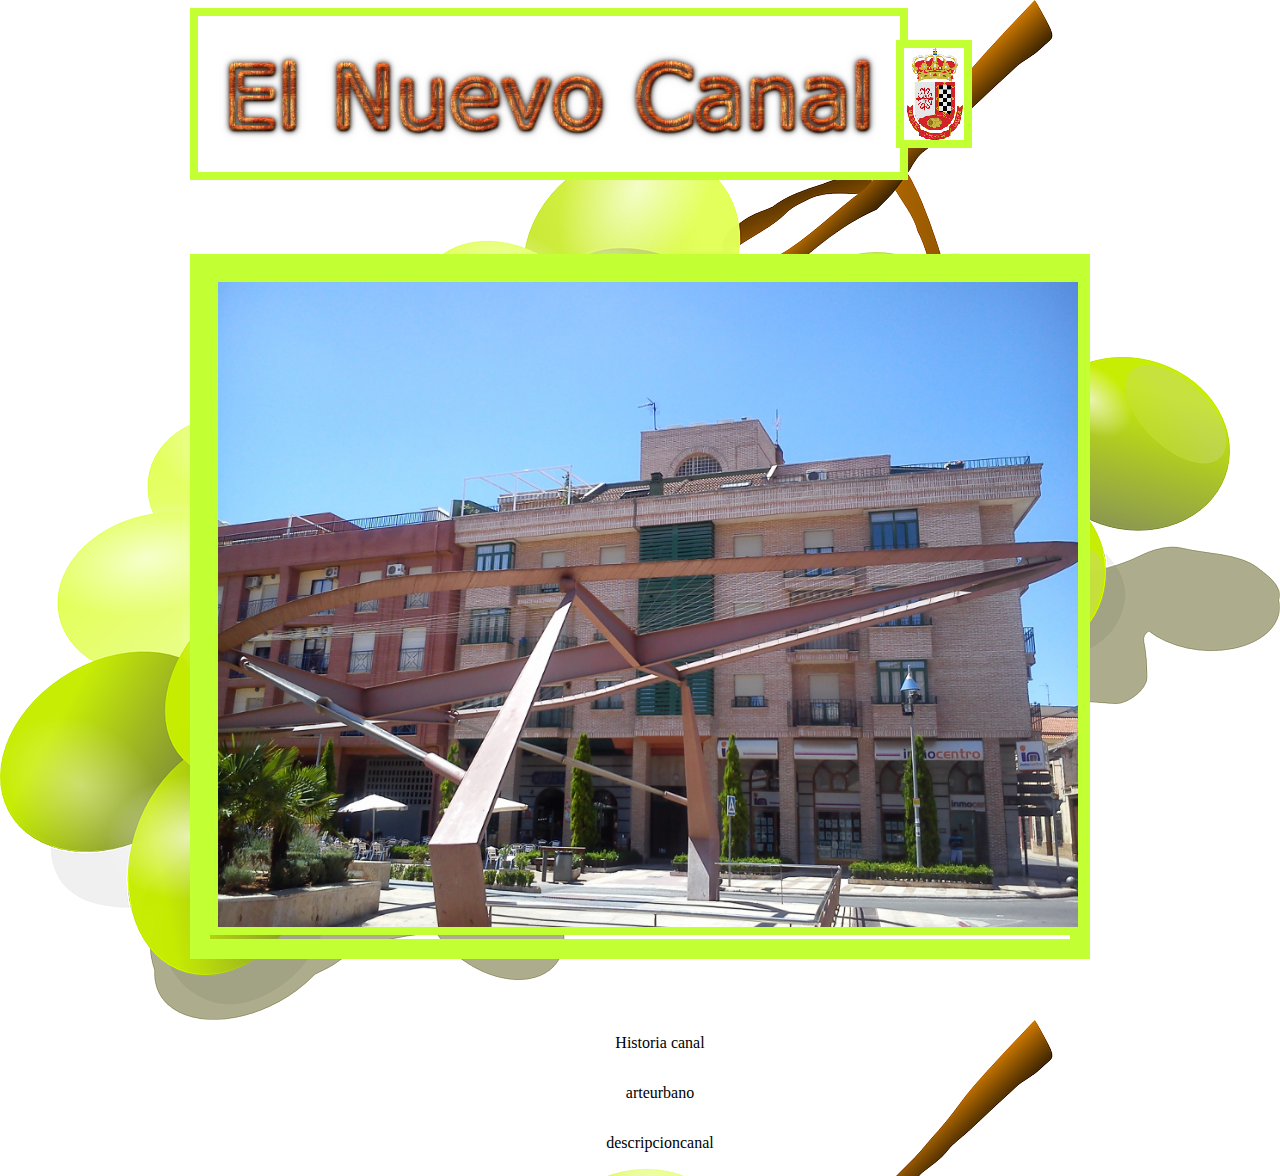
<file: index.html>
<!doctype html>

<html>
	<head>
		<title>Page Title</title>
		<meta charset="UTF-8">
		<meta name="viewport" content="initial-scale=1.0">
        <title> Mi web del canal</title>
        <link rel='stylesheet' href='style.css'>
	</head>

	<body>
       
        <div class="container">

 
  <header> 
      <div class='logotipo'> 
         <img class="img-responsive" src="imag/tituloweb.png" width=500>
</div>
            <div class="escudo">
        <img class="img-responsive" src="imag/escudo.png";>
            </div> 
          </header>
            
             
     <div class='cabecera'> 
      <img class="img-responsive" src="imag/vista01.jpg" width=500>
          </div>
        <h2 class="asunto">
        La nueva vida que se le dió despues de la tragédia
        </h2>
            
        <ol class="menu">
            
        <li><a href="historia-canal.html"> Historia canal</a></li>
        <li> <a href="arteurbano.html">arteurbano</a></li>
     
        <li>
            <a href="descripcioncanal.html">descripcioncanal</a> </li>
            
            
        </ol>
              </div>
	</body>
</html>
</file>
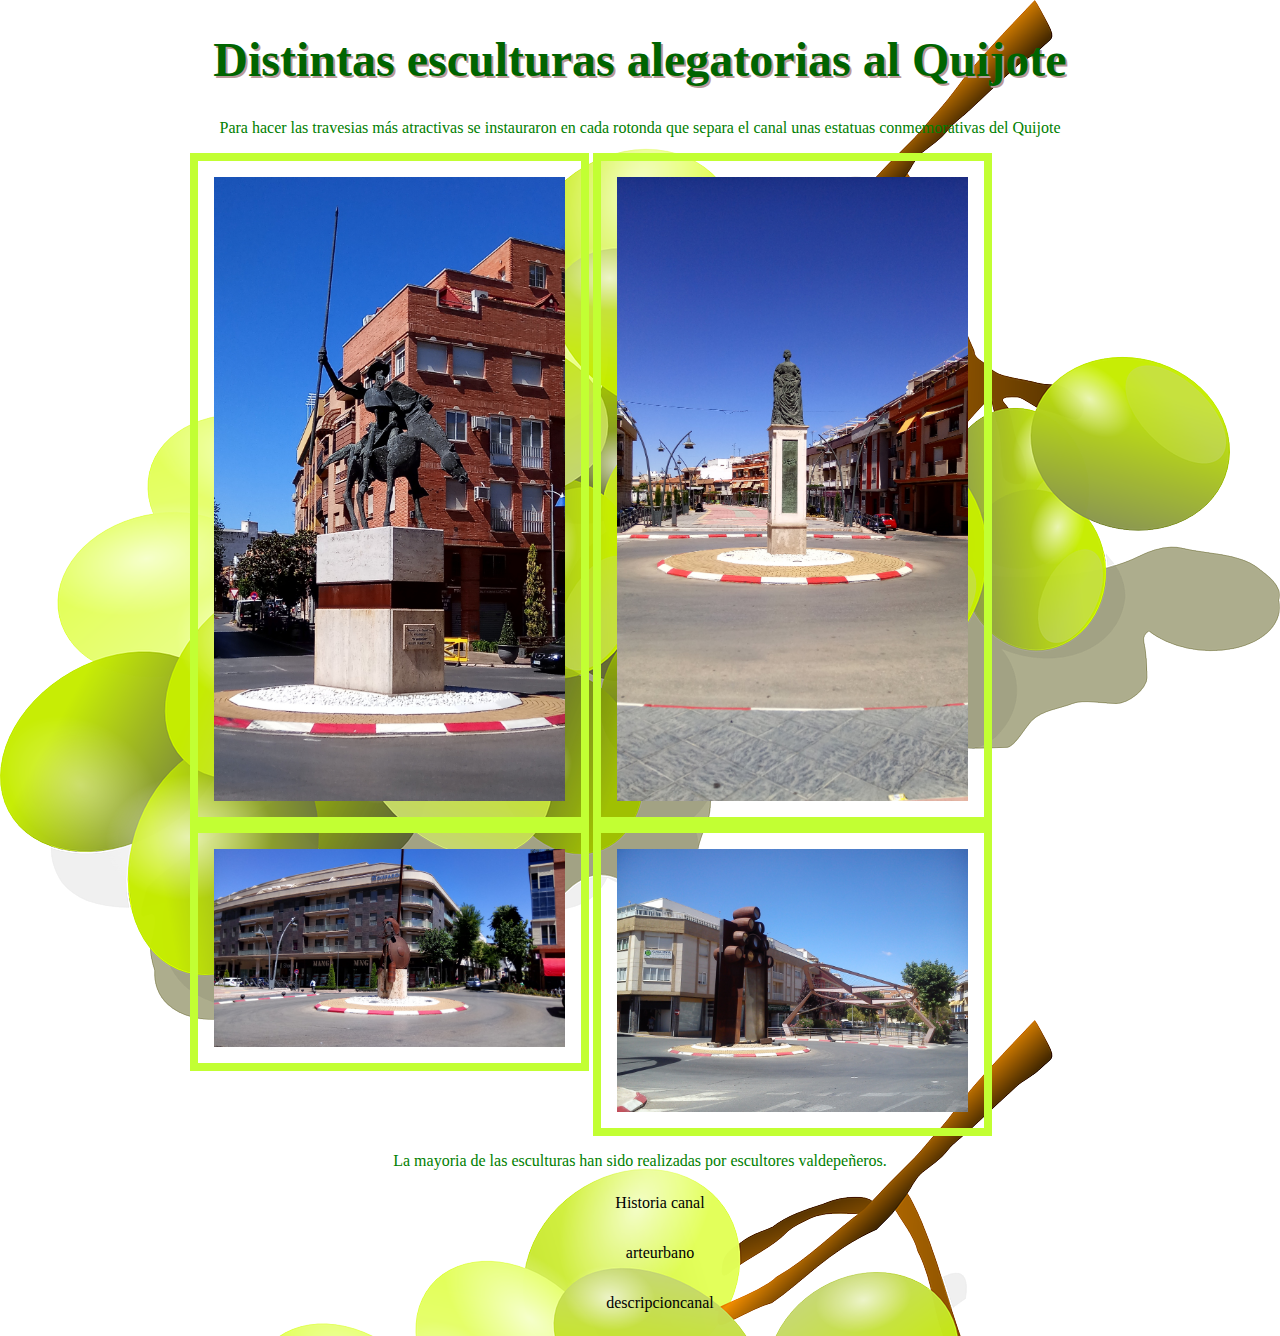
<file: arteurbano.html>
<!doctype html>

<html>
	<head>
		<title>arte urbano</title>
		<meta charset="UTF-8">
		<meta name="viewport" content="initial-scale=1.0">
    
     <link rel='stylesheet' href='style.css'>
    </head>     
      
	
        
<body>
    <h1>Distintas esculturas alegatorias al Quijote </h1>
        <div class="container">
    <p>
    Para hacer las travesias más atractivas se instauraron en cada rotonda que separa el canal unas estatuas conmemorativas del Quijote
    </p>
<div class='galeria img-thumbnail'>    
    <img class="img-responsive" src="imag/donquijote2.jpg" width="200">   
    <img class="img-responsive"src="imag/estatua_mujer.jpg" width="200">
    <img class="img-responsive" src="imag/armadura.jpg" width="300">
    <img class="img-responsive"src="imag/rotonda%20de%20barriles.jpg" width="300">
        
        </div>
        <p>
 La mayoria de las esculturas han sido realizadas por escultores valdepeñeros.
        
        
        
        </p>
        </div>
        
             <ol class="menu">
            
        <li><a href="historia-canal.html"> Historia canal</a></li>
        <li> <a href="arteurbano.html">arteurbano</a></li>
     
        <li>
            <a href="descripcioncanal.html">descripcioncanal</a> </li>
            
            
        </ol>
        
      
        
	</body>
</html>
</file>
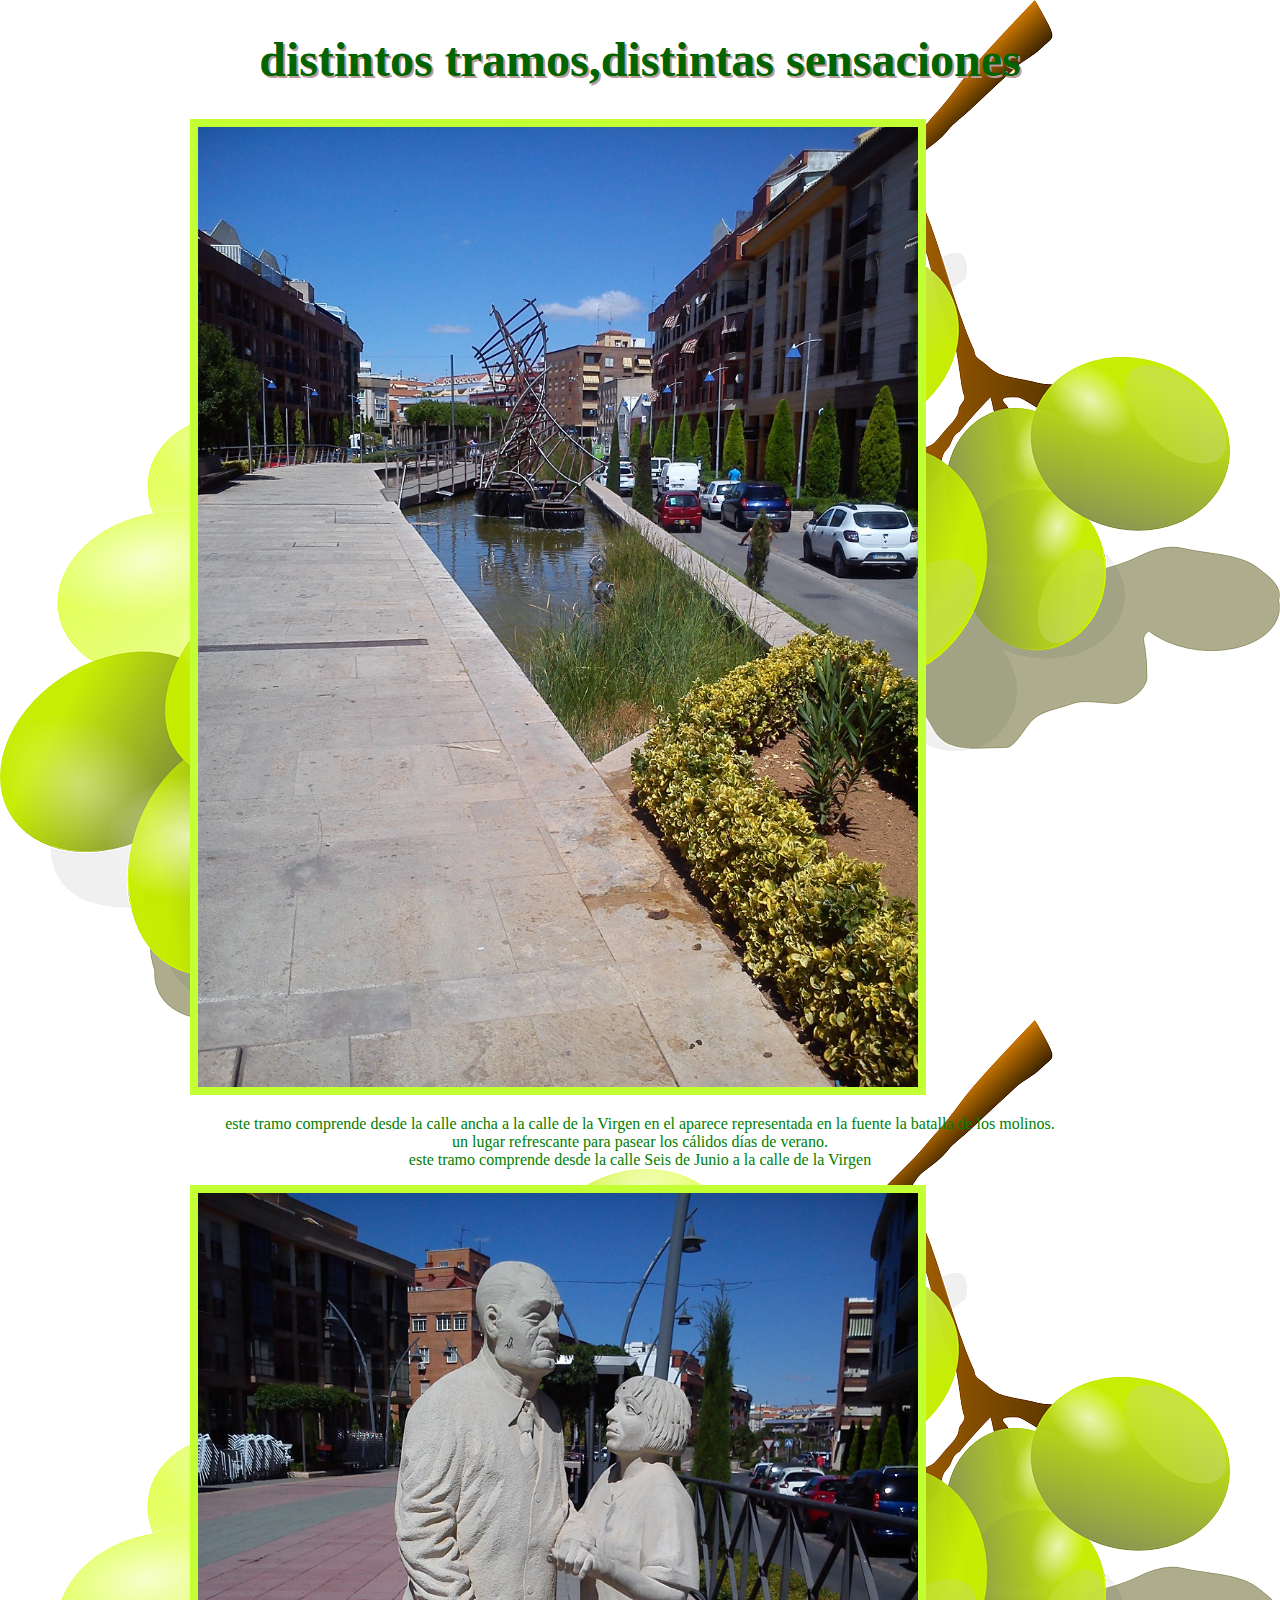
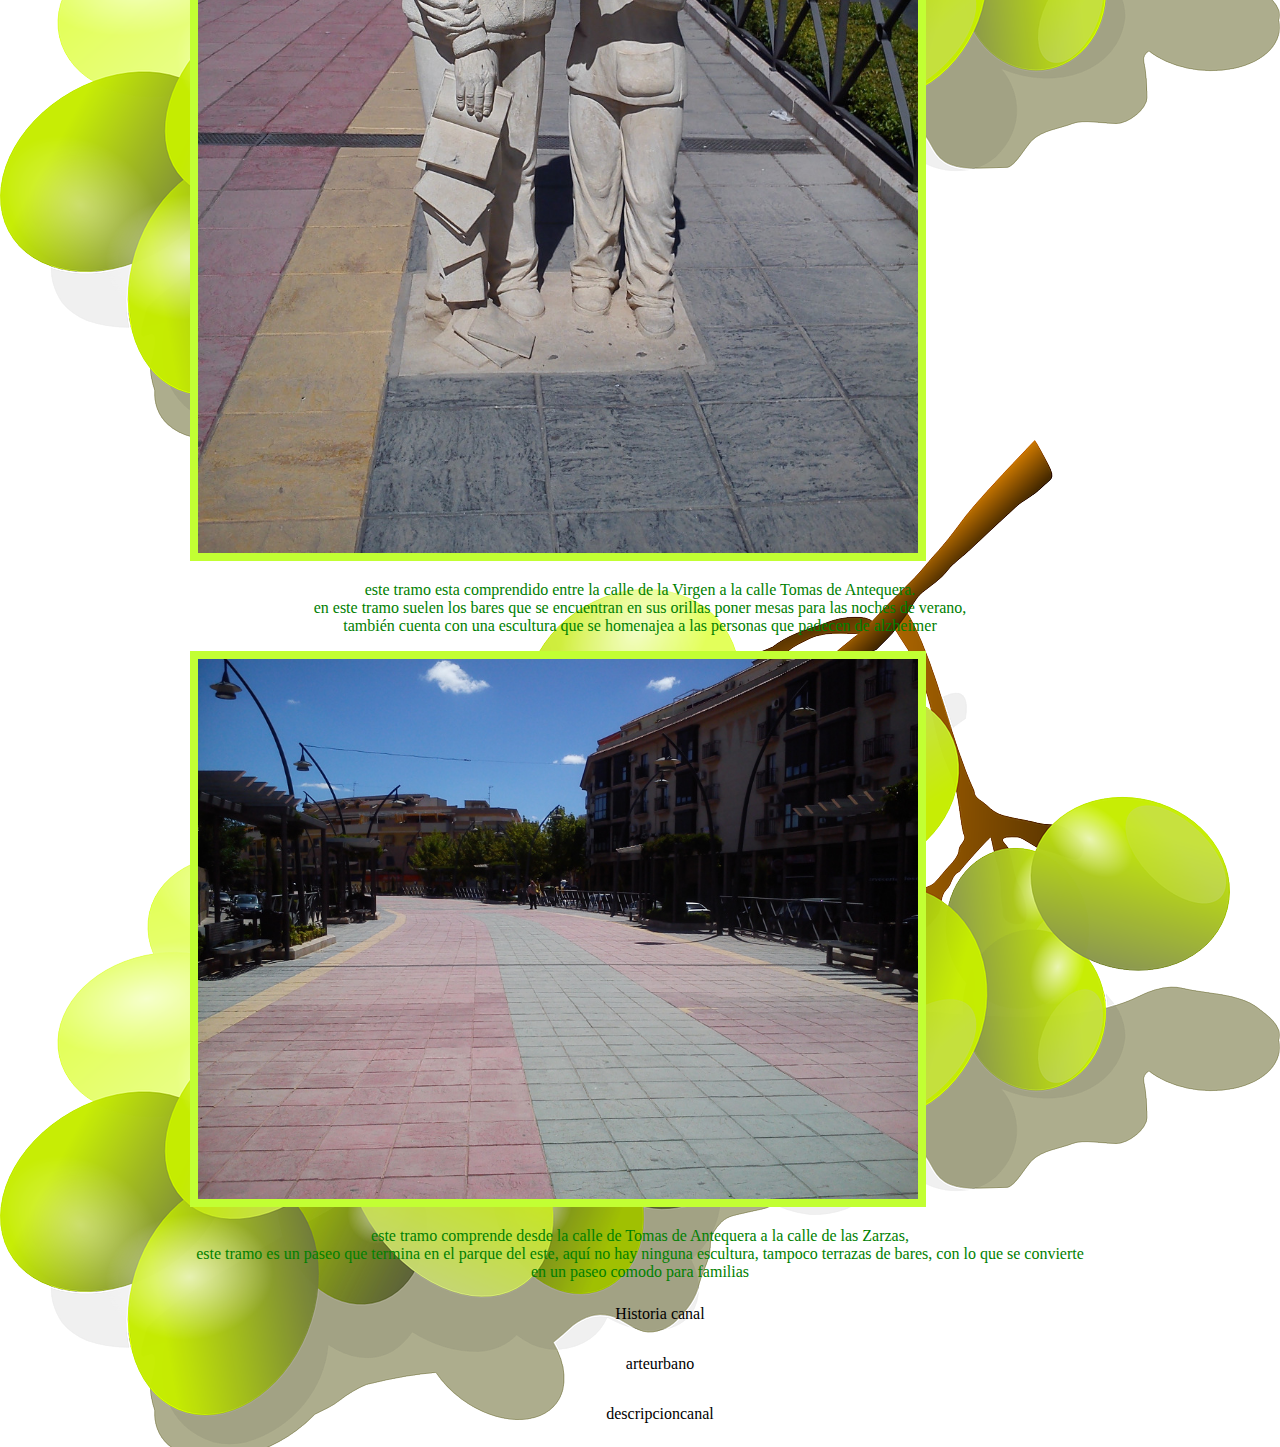
<file: descripcioncanal.html>
<!doctype html>

<html>
	<head>
		<title>descripción canal</title>
		<meta charset="UTF-8">
		<meta name="viewport" content="initial-scale=1.0">
            <link rel='stylesheet' href='style.css'>
	</head>

	<body class="tramos">
   <div class="container">
    <h1>
    distintos tramos,distintas sensaciones   
    
        </h1>
       
       
        <img  class="img-responsive"src="imag/estanque.jpg" width=80%>
       <p>este tramo comprende desde la  calle ancha a la calle de la Virgen
        en el aparece representada en la fuente la batalla de los molinos.<br>un lugar refrescante para pasear los cálidos días de verano.<br>este tramo comprende desde la calle Seis de Junio a la calle de la Virgen
        </p>
        <img class="img-responsive" src="imag/homenaje-alzeimer.jpg" width=80%>
        <p>
            este tramo esta comprendido entre la calle de la Virgen a la calle Tomas de Antequera.<br> en este tramo suelen los bares que se encuentran en sus orillas poner mesas para las noches de verano,<br> también cuenta con una escultura que se homenajea a las personas que padecen de alzheimer
        </p>
        <img class="img-respnsive"src="imag/elsuelo.jpg" width=80%>
        <p> este tramo comprende desde la calle de Tomas de Antequera a la calle de las Zarzas,<br> este tramo es un paseo que termina en el parque del este, aquí no hay ninguna escultura, tampoco terrazas de bares, con lo que se convierte en un paseo comodo para familias
        </p>
      <ol class="menu">
            
        <li><a href="historia-canal.html"> Historia canal</a></li>
        <li> <a href="arteurbano.html">arteurbano</a></li>
     
        <li>
            <a href="descripcioncanal.html">descripcioncanal</a> </li>
            
            
        </ol>
      
        </div>
	</body>
</html>
</file>
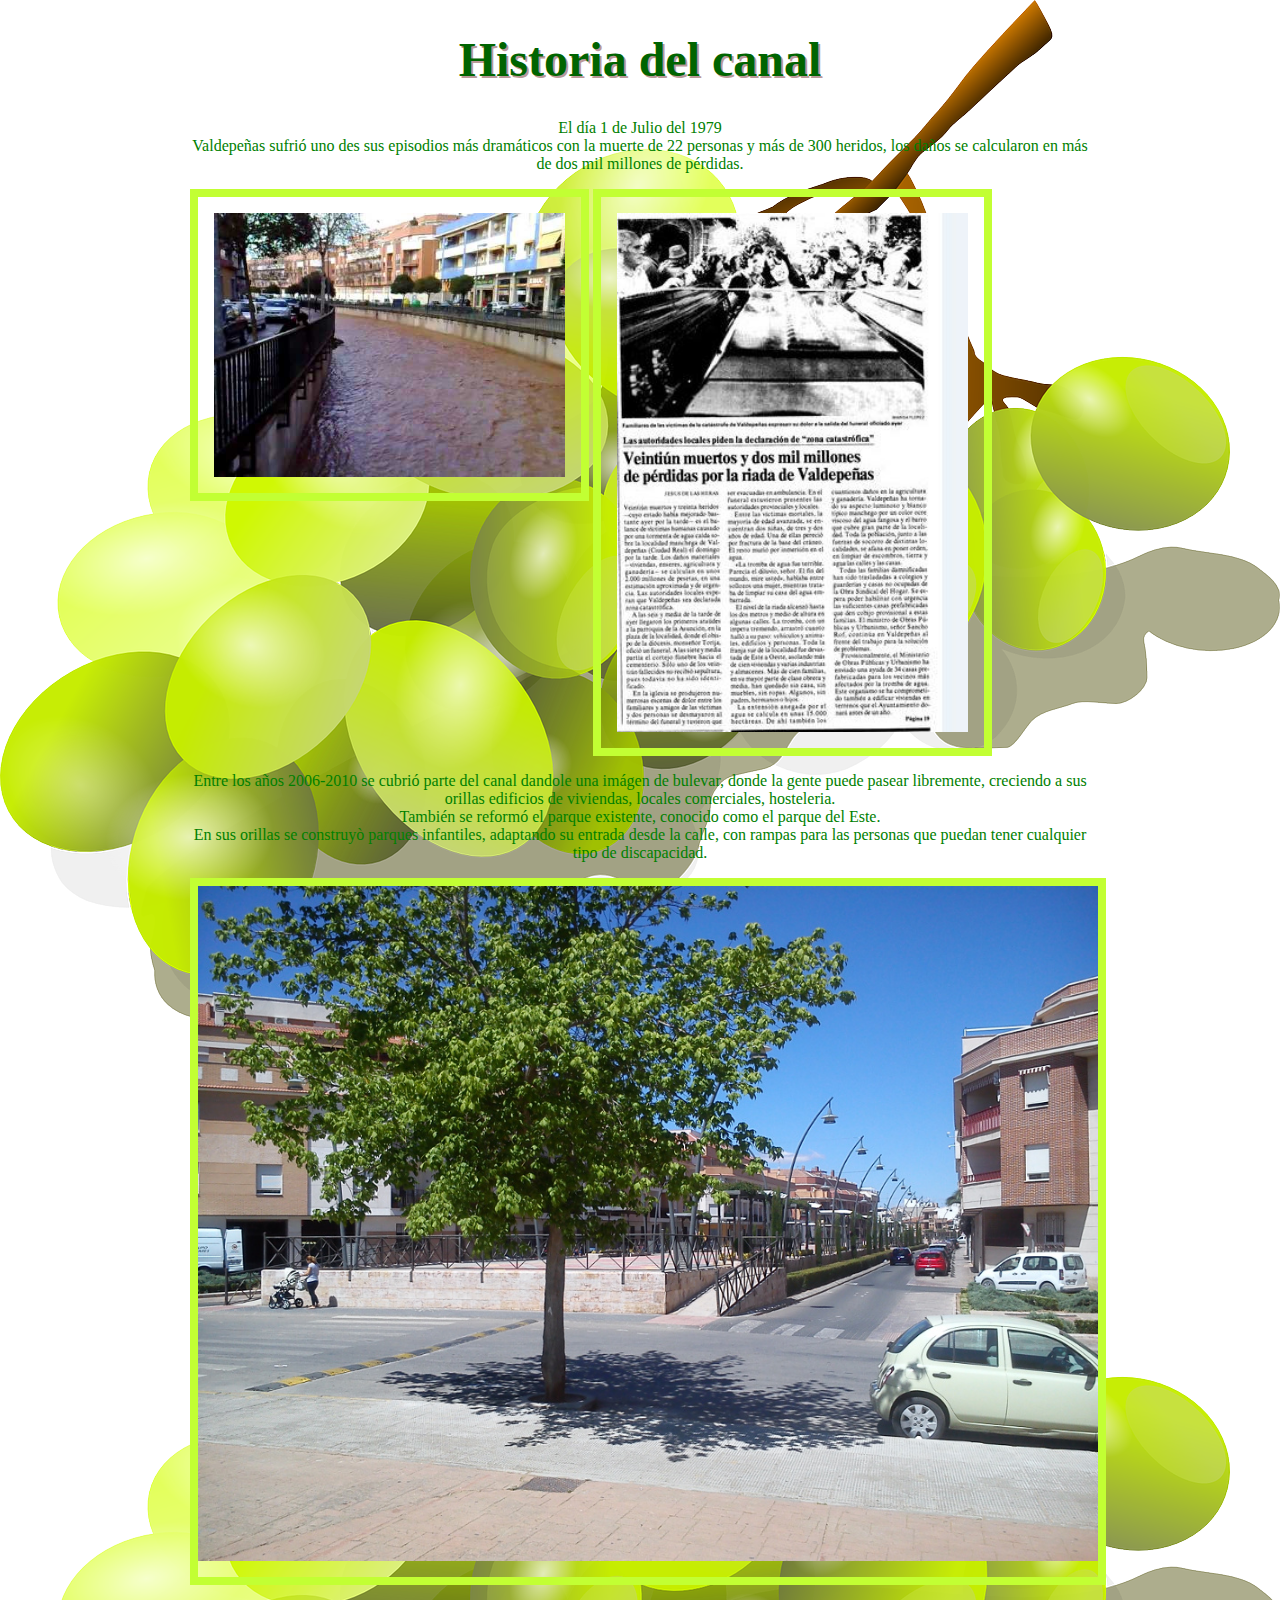
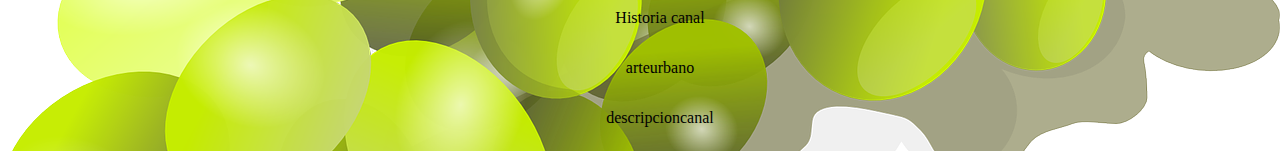
<file: historia-canal.html>
<!doctype html>

<html>
	<head>
		<title>Page Title</title>
		<meta charset="UTF-8">
		<meta name="viewport" content="initial-scale=1.0">
        <title>La historia del canal</title>
        <link rel='stylesheet' href='style.css'>
	</head>

	<body class='historia'>
   
   
              
   <div class="container">
           <h1> Historia del canal</h1>
        <p>
        El día 1 de Julio del 1979<br>Valdepeñas sufrió uno des sus episodios más dramáticos con la muerte de 22 personas y más de 300 heridos, los daños se calcularon en más de dos mil millones de pérdidas.
        </p>
       <div class='galeria'> 
           <img class="img-responsive" src="imag/recogida-de-agua.jpg">
        
        <img class="img-responsive" src="imag/noticia.JPG"></div>
        
        <div>
           
          <p>  
        Entre los años 2006-2010 se cubrió parte del canal dandole una imágen de bulevar, donde la gente puede pasear libremente, creciendo a sus orillas edificios de viviendas, locales comerciales, hosteleria.<br> También se reformó el parque existente, conocido como el parque del Este.<br> En sus orillas se construyò parques infantiles, adaptando su entrada desde la calle, con rampas para las personas que puedan tener cualquier tipo de discapacidad.
       
        </p>
       </div>
       <img src="imag/acceeso-al-bulevar.jpg" width=90%>
        
        </div>
          <ol class="menu">
            
        <li><a href="historia-canal.html"> Historia canal</a></li>
        <li> <a href="arteurbano.html">arteurbano</a></li>
     
        <li>
            <a href="descripcioncanal.html">descripcioncanal</a> </li>
            
            
        </ol>
	</body>
</html>
</file>
<file: style.css>
*reset*/
*{

margin:0;
padding:0;
    box-sizing: border-box;
}
/*general*/

body{

background-image:url(imag/uvas.png);
    color:white;
    font-family: cursive;
   
}
a{
    color:beige;
}
.cabecera{
border:solid 20px #C2FF33;

}

.container{
    max-width: 900px;
width: 90%;
    margin: 0 auto;

}
/*imagenes primera pagina*/
header{}

.logotipo{
width:  78%;
display:inline-block;
vertical-align: middle;

}
.escudo{
width: 20%;
display:inline-block;
vertical-align:middle;

    
}


.logotipo img{
width:100%;
}
.cabecera{
    margin-top:70px;
    border:solid 20px #C2FF33; 

}
.cabecera img{
    width:100%;
    
}


.asunto{
    font-style: italic;
    text-align: center;
    text-transform: uppercase;
}
.menu{
    list-style-type: none;
}
.menu li {
    margin-bottom:1em;
    padding:.5em;
    text-align: center;
    background-color:transparent;
 
}
.menu li a {
       text-decoration: none;
    color:blacK;
    }
/*pagina historia*/
h1{
text-align: center;
text-shadow: 2px 2px #b99;
font-size: 3em;
color: darkgreen;
}
img{
border:solid 8px #C2FF33;
}
.historia img{
width:100%;
    padding-bottom: 1em;
      vertical-align: top;
 
}
.galeria img{
width:39%;
padding: 1em;
    vertical-align: top;
border:solid 8px #C2FF33;
overflow: hidden;
}
p{
text-align: center;
color: green;
} 

/*página de esculturas*/
</file>
